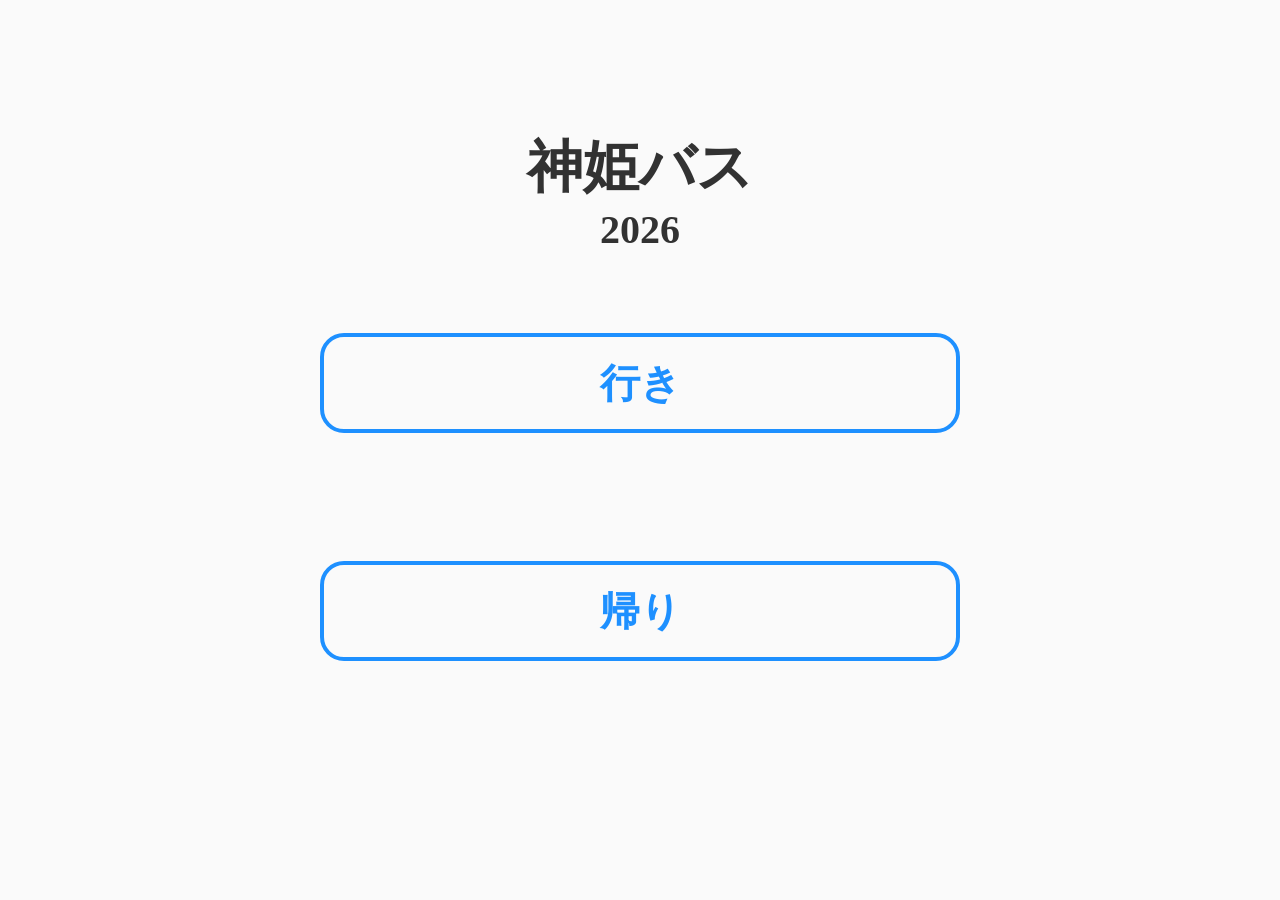
<file: index.html>
<!DOCTYPE html>
<html lang="ja">
<head>
    <meta charset="UTF-8">
    <meta name="viewport" content="width=device-width, initial-scale=1.0">
    <link rel="stylesheet" href="bus.css">
    
</head>

<body>
    <div class="tatehaiti">
        <h1 id="title">神姫バス</h1>
        <h1 id="title_2">2026</h1>
        <input type="button" class="button" value="行き" onclick="showhome()">
        <input type="button" class="button" value="帰り"onclick="showstation()">
    </div>
    
    <script>
        localStorage.removeItem("number");
        //[家から]ボタンの動き
        function showhome() {
            window.location.href = "iekara.html";
        }
        
        //[駅から]ボタンの動き
        function showstation() {
            window.location.href = "ekikara.html";
        }
    </script>
</body>
</html>
</file>
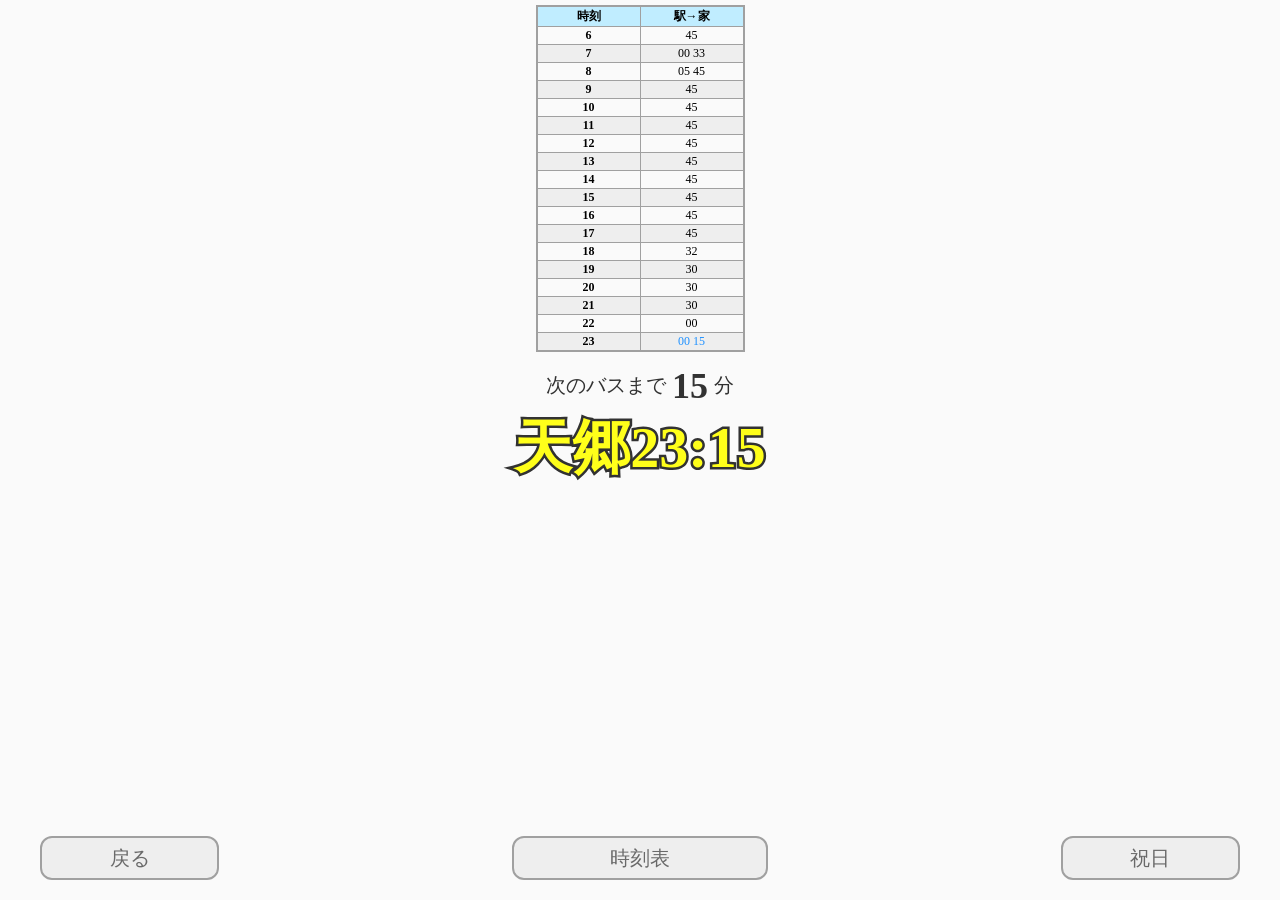
<file: ekikara.html>
<!DOCTYPE html>
<html lang="ja">
<head>
    <meta charset="UTF-8">
    <meta name="viewport" content="width=device-width, initial-scale=1.0">
    <link rel="stylesheet" href="bus.css">
</head>

<body>
    <table id="doniti" style="display: none;">
        <thead>
            <tr>
                <th class="top1">時刻</th>
                <th class="top1">駅→家</th>
            </tr>
        </thead>
        <tbody>
            <tr>
                <th class="cell">7</th>
                <td class="cell">25 32</td>
            </tr>
            <tr>
                <th class="cell">8</th>
                <td class="cell">00</td>
            </tr>
            <tr>
                <th class="cell">9</th>
                <td class="cell">30</td>
            </tr>
            <tr>
                <th class="cell">10</th>
                <td class="cell">45</td>
            </tr>
            <tr>
                <th class="cell">11</th>
                <td class="cell">45</td>
            </tr>
            <tr>
                <th class="cell">12</th>
                <td class="cell">45</td>
            </tr>
            <tr>
                <th class="cell">13</th>
                <td class="cell">45</td>
            </tr>
            <tr>
                <th class="cell">14</th>
                <td class="cell">45</td>
            </tr>
            <tr>
                <th class="cell">15</th>
                <td class="cell">45</td>
            </tr>
            <tr>
                <th class="cell">16</th>
                <td class="cell">45</td>
            </tr>
            <tr>
                <th class="cell">17</th>
                <td class="cell">15</td>
            </tr>
            <tr>
                <th class="cell">18</th>
                <td class="cell">15</td>
            </tr>
            <tr>
                <th class="cell">19</th>
                <td class="cell">30</td>
            </tr>
            <tr>
                <th class="cell">20</th>
                <td class="cell">30</td>
            </tr>
            <tr>
                <th class="cell">21</th>
                <td class="t_cell">00 30</td>
            </tr>
            <tr>
                <th class="cell">22</th>
                <td class="t_cell">03 35</td>
            </tr>
        </tbody>
    </table>

    <table id="heijitu" style="display: none;">
        <thead>
            <tr>
                <th class="top2">時刻</th>
                <th class="top2">駅→家</th>
            </tr>
        </thead>
        <tbody>
            <tr>
                <th class="cell">6</th>
                <td class="cell">45</td>
            </tr>
            <tr>
                <th class="cell">7</th>
                <td class="cell">00 33</td>
            </tr>
            <tr>
                <th class="cell">8</th>
                <td class="cell">05 45</td>
            </tr>
            <tr>
                <th class="cell">9</th>
                <td class="cell">45</td>
            </tr>
            <tr>
                <th class="cell">10</th>
                <td class="cell">45</td>
            </tr>
            <tr>
                <th class="cell">11</th>
                <td class="cell">45</td>
            </tr>
            <tr>
                <th class="cell">12</th>
                <td class="cell">45</td>
            </tr>
            <tr>
                <th class="cell">13</th>
                <td class="cell">45</td>
            </tr>
            <tr>
                <th class="cell">14</th>
                <td class="cell">45</td>
            </tr>
            <tr>
                <th class="cell">15</th>
                <td class="cell">45</td>
            </tr>
            <tr>
                <th class="cell">16</th>
                <td class="cell">45</td>
            </tr>
            <tr>
                <th class="cell">17</th>
                <td class="cell">45</td>
            </tr>
            <tr>
                <th class="cell">18</th>
                <td class="cell">32</td>
            </tr>
            <tr>
                <th class="cell">19</th>
                <td class="cell">30</td>
            </tr>
            <tr>
                <th class="cell">20</th>
                <td class="cell">30</td>
            </tr>
            <tr>
                <th class="cell">21</th>
                <td class="cell">30</td>
            </tr>
            <tr>
                <th class="cell">22</th>
                <td class="cell">00</td>
            </tr>
            <tr>
                <th class="cell">23</th>
                <td class="t_cell">00 15</td>
            </tr>
        </tbody>
    </table>

    <div id="info">
        <p id="nokori_tugi">次のバスまで</p>
        <div id="nokori"></div>
        <p id="nokori_fun">分</p>
    </div>

    <input type="button" class="button_2" value="戻る" onclick="showback()">
    <input type="button" class="button_3" value="時刻表" onclick="timetable()">
    <input type="button" class="button_4" value="祝日" onclick="holiday()">
    <div id="hyouji"></div>
    <div id="hyouji_tenngou"></div>
    <div id="hyouji_nasi"></div>
    

    <script src="ekikara.js"></script>
</body>
</html>
</file>
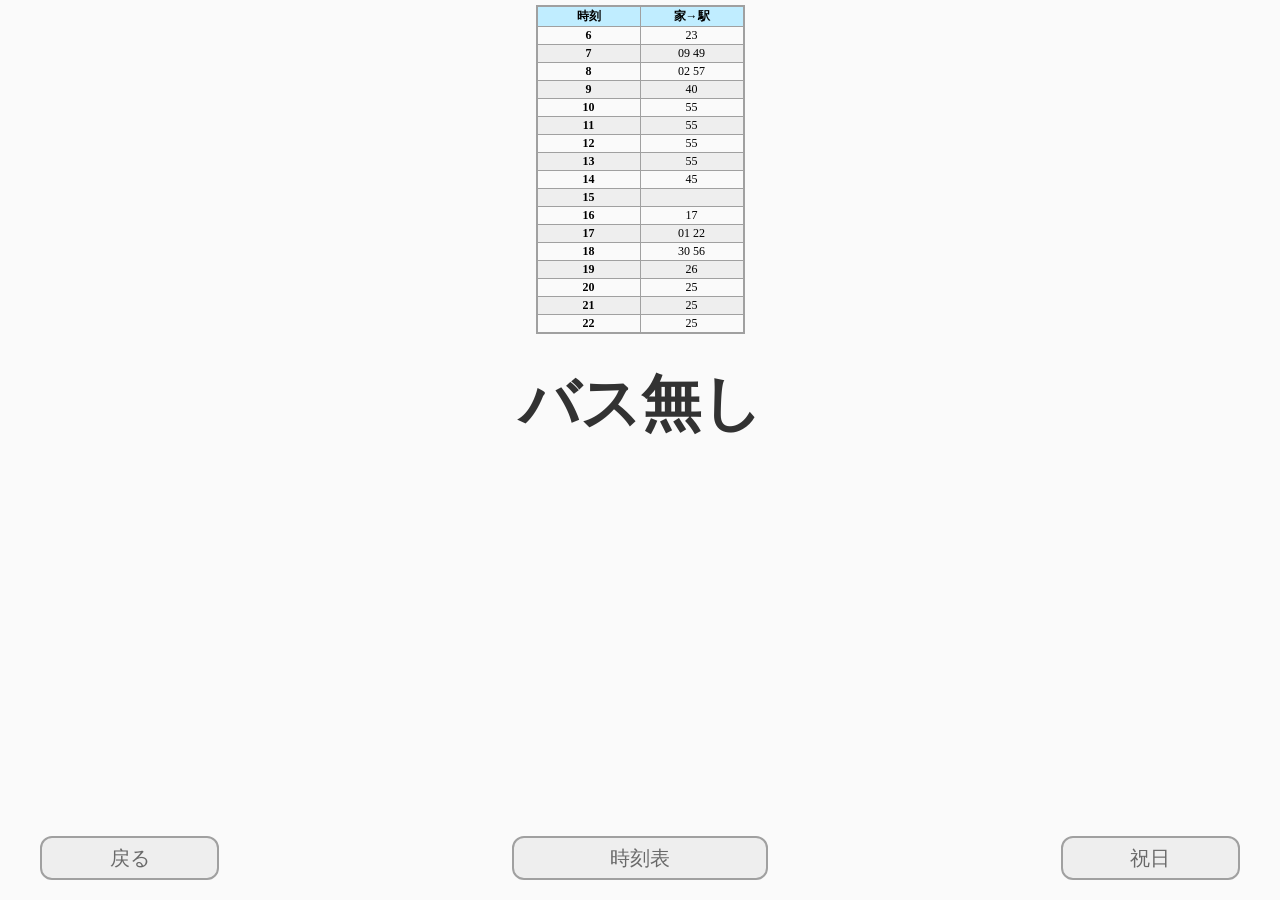
<file: iekara.html>
<!DOCTYPE html>
<html lang="ja">
<head>
    <meta charset="UTF-8">
    <meta name="viewport" content="width=device-width, initial-scale=1.0">
    <link rel="stylesheet" href="bus.css">
</head>

<body>
    <table id="doniti" style="display: none;">
        <thead>
            <tr>
                <th class="top1">時刻</th>
                <th class="top1">家→駅</th>
            </tr>
        </thead>
        <tbody>
            <tr>
                <th class="cell">6</th>
                <td class="cell">39</td>
            </tr>
            <tr>
                <th class="cell">7</th>
                <td class="cell">10 39</td>
            </tr>
            <tr>
                <th class="cell">8</th>
                <td class="cell">52</td>
            </tr>
            <tr>
                <th class="cell">9</th>
                <td class="cell">39</td>
            </tr>
            <tr>
                <th class="cell">10</th>
                <td class="cell">54</td>
            </tr>
            <tr>
                <th class="cell">11</th>
                <td class="cell">54</td>
            </tr>
            <tr>
                <th class="cell">12</th>
                <td class="cell">54</td>
            </tr>
            <tr>
                <th class="cell">13</th>
                <td class="cell">54</td>
            </tr>
            <tr>
                <th class="cell">14</th>
                <td class="cell">54</td>
            </tr>
            <tr>
                <th class="cell">15</th>
                <td class="cell">54</td>
            </tr>
            <tr>
                <th class="cell">16</th>
                <td class="cell"></td>
            </tr>
            <tr>
                <th class="cell">17</th>
                <td class="cell">10 23</td>
            </tr>
            <tr>
                <th class="cell">18</th>
                <td class="cell">37</td>
            </tr>
            <tr>
                <th class="cell">19</th>
                <td class="cell">28</td>
            </tr>
            <tr>
                <th class="cell">20</th>
                <td class="cell">34</td>
            </tr>
        </tbody>
    </table>

    <table id="heijitu" style="display: none;">
        <thead>
            <tr>
                <th class="top2">時刻</th>
                <th class="top2">家→駅</th>
            </tr>
        </thead>
        <tbody>
            <tr>
                <th class="cell">6</th>
                <td class="cell">23</td>
            </tr>
            <tr>
                <th class="cell">7</th>
                <td class="cell">09 49</td>
            </tr>
            <tr>
                <th class="cell">8</th>
                <td class="cell">02 57</td>
            </tr>
            <tr>
                <th class="cell">9</th>
                <td class="cell">40</td>
            </tr>
            <tr>
                <th class="cell">10</th>
                <td class="cell">55</td>
            </tr>
            <tr>
                <th class="cell">11</th>
                <td class="cell">55</td>
            </tr>
            <tr>
                <th class="cell">12</th>
                <td class="cell">55</td>
            </tr>
            <tr>
                <th class="cell">13</th>
                <td class="cell">55</td>
            </tr>
            <tr>
                <th class="cell">14</th>
                <td class="cell">45</td>
            </tr>
            <tr>
                <th class="cell">15</th>
                <td class="cell"></td>
            </tr>
            <tr>
                <th class="cell">16</th>
                <td class="cell">17</td>
            </tr>
            <tr>
                <th class="cell">17</th>
                <td class="cell">01 22</td>
            </tr>
            <tr>
                <th class="cell">18</th>
                <td class="cell">30 56</td>
            </tr>
            <tr>
                <th class="cell">19</th>
                <td class="cell">26</td>
            </tr>
            <tr>
                <th class="cell">20</th>
                <td class="cell">25</td>
            </tr>
            <tr>
                <th class="cell">21</th>
                <td class="cell">25</td>
            </tr>
            <tr>
                <th class="cell">22</th>
                <td class="cell">25</td>
            </tr>
        </tbody>
    </table>

    <div id="info">
        <p id="nokori_tugi">次のバスまで</p>
        <div id="nokori"></div>
        <p id="nokori_fun">分</p>
    </div>
    
    <input type="button" class="button_2" value="戻る" onclick="showback()">
    <input type="button" class="button_3" value="時刻表" onclick="timetable()">
    <input type="button" class="button_4" value="祝日" onclick="holiday()">
    <div id="hyouji"></div>
    <div id="hyouji_nasi"></div>
    
    
    <script src="iekara.js"></script>
</body>
</html>
</file>
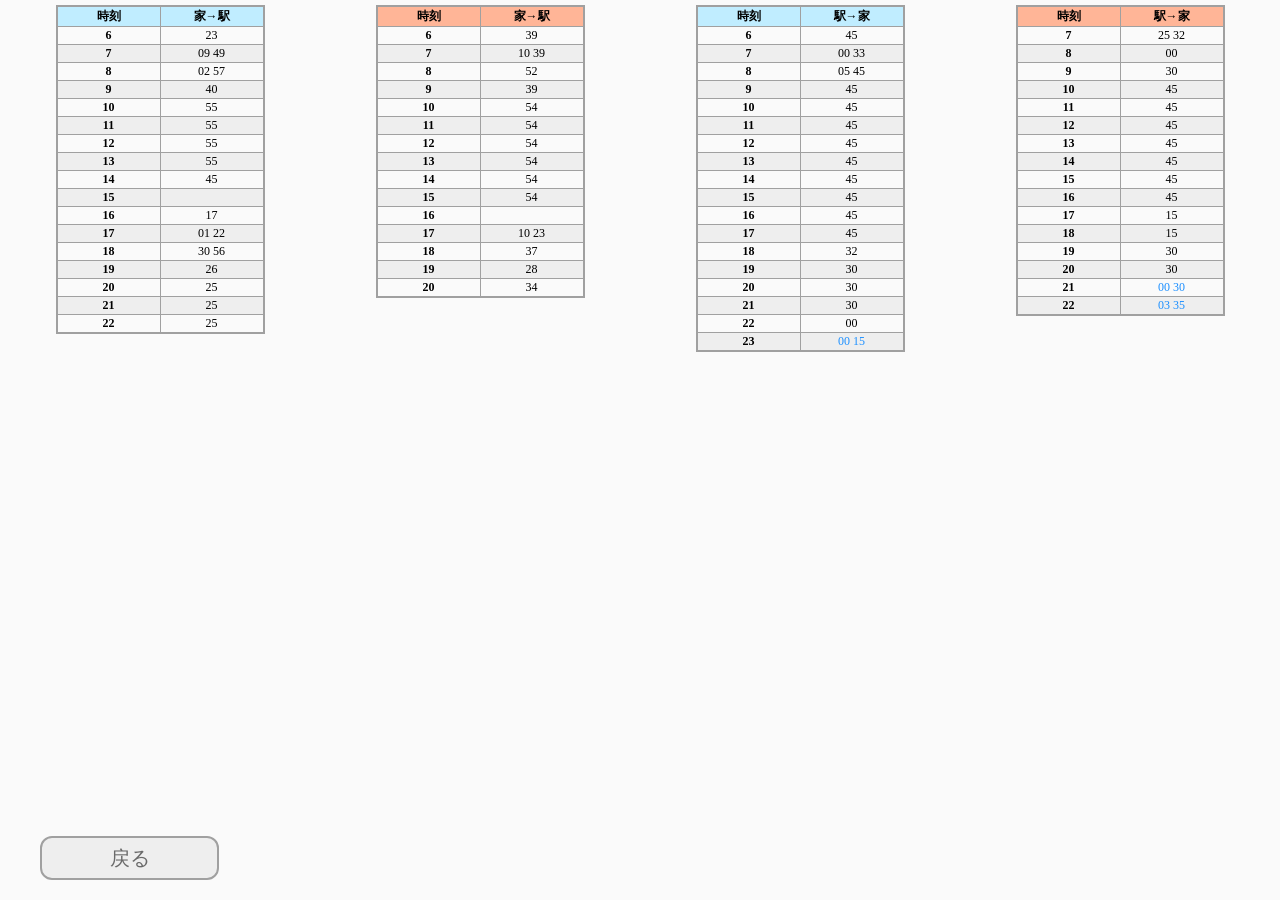
<file: timetable.html>
<!DOCTYPE html>
<html lang="ja">
<head>
    <meta charset="UTF-8">
    <meta name="viewport" content="width=device-width, initial-scale=1.0">
    <link rel="stylesheet" href="bus.css">
    
</head>

<body>
    <div class="yokonarabi">
    <table id="heijitu">
        <thead>
            <tr>
                <th class="top2">時刻</th>
                <th class="top2">家→駅</th>
            </tr>
        </thead>
        <tbody>
            <tr>
                <th class="cell">6</th>
                <td class="cell">23</td>
            </tr>
            <tr>
                <th class="cell">7</th>
                <td class="cell">09 49</td>
            </tr>
            <tr>
                <th class="cell">8</th>
                <td class="cell">02 57</td>
            </tr>
            <tr>
                <th class="cell">9</th>
                <td class="cell">40</td>
            </tr>
            <tr>
                <th class="cell">10</th>
                <td class="cell">55</td>
            </tr>
            <tr>
                <th class="cell">11</th>
                <td class="cell">55</td>
            </tr>
            <tr>
                <th class="cell">12</th>
                <td class="cell">55</td>
            </tr>
            <tr>
                <th class="cell">13</th>
                <td class="cell">55</td>
            </tr>
            <tr>
                <th class="cell">14</th>
                <td class="cell">45</td>
            </tr>
            <tr>
                <th class="cell">15</th>
                <td class="cell"></td>
            </tr>
            <tr>
                <th class="cell">16</th>
                <td class="cell">17</td>
            </tr>
            <tr>
                <th class="cell">17</th>
                <td class="cell">01 22</td>
            </tr>
            <tr>
                <th class="cell">18</th>
                <td class="cell">30 56</td>
            </tr>
            <tr>
                <th class="cell">19</th>
                <td class="cell">26</td>
            </tr>
            <tr>
                <th class="cell">20</th>
                <td class="cell">25</td>
            </tr>
            <tr>
                <th class="cell">21</th>
                <td class="cell">25</td>
            </tr>
            <tr>
                <th class="cell">22</th>
                <td class="cell">25</td>
            </tr>
        </tbody>
    </table>

    <table id="doniti">
        <thead>
            <tr>
                <th class="top1">時刻</th>
                <th class="top1">家→駅</th>
            </tr>
        </thead>
        <tbody>
            <tr>
                <th class="cell">6</th>
                <td class="cell">39</td>
            </tr>
            <tr>
                <th class="cell">7</th>
                <td class="cell">10 39</td>
            </tr>
            <tr>
                <th class="cell">8</th>
                <td class="cell">52</td>
            </tr>
            <tr>
                <th class="cell">9</th>
                <td class="cell">39</td>
            </tr>
            <tr>
                <th class="cell">10</th>
                <td class="cell">54</td>
            </tr>
            <tr>
                <th class="cell">11</th>
                <td class="cell">54</td>
            </tr>
            <tr>
                <th class="cell">12</th>
                <td class="cell">54</td>
            </tr>
            <tr>
                <th class="cell">13</th>
                <td class="cell">54</td>
            </tr>
            <tr>
                <th class="cell">14</th>
                <td class="cell">54</td>
            </tr>
            <tr>
                <th class="cell">15</th>
                <td class="cell">54</td>
            </tr>
            <tr>
                <th class="cell">16</th>
                <td class="cell"></td>
            </tr>
            <tr>
                <th class="cell">17</th>
                <td class="cell">10 23</td>
            </tr>
            <tr>
                <th class="cell">18</th>
                <td class="cell">37</td>
            </tr>
            <tr>
                <th class="cell">19</th>
                <td class="cell">28</td>
            </tr>
            <tr>
                <th class="cell">20</th>
                <td class="cell">34</td>
            </tr>
        </tbody>
    </table>

    <table id="heijitu">
        <thead>
            <tr>
                <th class="top2">時刻</th>
                <th class="top2">駅→家</th>
            </tr>
        </thead>
        <tbody>
            <tr>
                <th class="cell">6</th>
                <td class="cell">45</td>
            </tr>
            <tr>
                <th class="cell">7</th>
                <td class="cell">00 33</td>
            </tr>
            <tr>
                <th class="cell">8</th>
                <td class="cell">05 45</td>
            </tr>
            <tr>
                <th class="cell">9</th>
                <td class="cell">45</td>
            </tr>
            <tr>
                <th class="cell">10</th>
                <td class="cell">45</td>
            </tr>
            <tr>
                <th class="cell">11</th>
                <td class="cell">45</td>
            </tr>
            <tr>
                <th class="cell">12</th>
                <td class="cell">45</td>
            </tr>
            <tr>
                <th class="cell">13</th>
                <td class="cell">45</td>
            </tr>
            <tr>
                <th class="cell">14</th>
                <td class="cell">45</td>
            </tr>
            <tr>
                <th class="cell">15</th>
                <td class="cell">45</td>
            </tr>
            <tr>
                <th class="cell">16</th>
                <td class="cell">45</td>
            </tr>
            <tr>
                <th class="cell">17</th>
                <td class="cell">45</td>
            </tr>
            <tr>
                <th class="cell">18</th>
                <td class="cell">32</td>
            </tr>
            <tr>
                <th class="cell">19</th>
                <td class="cell">30</td>
            </tr>
            <tr>
                <th class="cell">20</th>
                <td class="cell">30</td>
            </tr>
            <tr>
                <th class="cell">21</th>
                <td class="cell">30</td>
            </tr>
            <tr>
                <th class="cell">22</th>
                <td class="cell">00</td>
            </tr>
            <tr>
                <th class="cell">23</th>
                <td class="t_cell">00 15</td>
            </tr>
        </tbody>
    </table>

    <table id="doniti">
        <thead>
            <tr>
                <th class="top1">時刻</th>
                <th class="top1">駅→家</th>
            </tr>
        </thead>
        <tbody>
            <tr>
                <th class="cell">7</th>
                <td class="cell">25 32</td>
            </tr>
            <tr>
                <th class="cell">8</th>
                <td class="cell">00</td>
            </tr>
            <tr>
                <th class="cell">9</th>
                <td class="cell">30</td>
            </tr>
            <tr>
                <th class="cell">10</th>
                <td class="cell">45</td>
            </tr>
            <tr>
                <th class="cell">11</th>
                <td class="cell">45</td>
            </tr>
            <tr>
                <th class="cell">12</th>
                <td class="cell">45</td>
            </tr>
            <tr>
                <th class="cell">13</th>
                <td class="cell">45</td>
            </tr>
            <tr>
                <th class="cell">14</th>
                <td class="cell">45</td>
            </tr>
            <tr>
                <th class="cell">15</th>
                <td class="cell">45</td>
            </tr>
            <tr>
                <th class="cell">16</th>
                <td class="cell">45</td>
            </tr>
            <tr>
                <th class="cell">17</th>
                <td class="cell">15</td>
            </tr>
            <tr>
                <th class="cell">18</th>
                <td class="cell">15</td>
            </tr>
            <tr>
                <th class="cell">19</th>
                <td class="cell">30</td>
            </tr>
            <tr>
                <th class="cell">20</th>
                <td class="cell">30</td>
            </tr>
            <tr>
                <th class="cell">21</th>
                <td class="t_cell">00 30</td>
            </tr>
            <tr>
                <th class="cell">22</th>
                <td class="t_cell">03 35</td>
            </tr>
        </tbody>
    </table>
    </div>

    <input type="button" class="button_2" value="戻る" onclick="showback()">

    <script>
        let number = localStorage.getItem("number");
        function showback(){
            if (number == "0"){
                window.location.href = "iekara.html";
            }else{
                window.location.href = "ekikara.html";
            }   
        }
    </script>

</body>
</html>
</file>
<file: bus.css>
body{
    background-color: #FAFAFA;
    margin: 0;        
    text-align: center;   /*全部中央揃え*/
    font-family: "Hiragino Kaku Gothic ProN";
}

.button{                  /*家から 駅から*/
    background-color: transparent;
    color: #1E90FF;
    border: 4px solid #1E90FF; 
    border-radius: 24px;      /*角を丸める*/
    font-size: 40px;
    font-weight: 700;
    
    display: flex;           /*文字を枠の中心に*/
    justify-content: center;  
    align-items: center;

    margin-top: 5%;
    margin-bottom: 10%;
    margin-left: auto;
    margin-right: auto;

    width: 50%;              /*横幅*/
    height: 100px;              /*縦幅*/
}

#title{
    color: #323232;
    font-size: 56px;     
    font-weight: 900;
    margin-top: 130px;    /*文字の上に余白*/
    margin-bottom: 0px;
}

#title_2{
    color: #323232;
    font-size: 40px;     
    font-weight: 800;
    margin-top: 0px;
    margin-bottom: 80px;
}


.button_2{                  /*戻る*/
    background-color: #EEEEEE;
    color: #696969;

    border: 2px solid #A0A0A0;
    border-radius: 12px;
    font-size: 20px;
    font-weight: 500;
    width: 14%;              /*横幅*/
    height: 44px;              /*縦幅*/
    
    display: flex;           /*文字を枠の中心に*/
    justify-content: center;  
    align-items: center;

    position: fixed;   /* 位置固定 */
    bottom: 20px;  
    left: 40px;    
        
}

.button_3{                  /*時刻表*/
    background-color: #EEEEEE;
    color: #696969;

    border-color: #A0A0A0;
    border-style: solid;      /*実線*/
    border-width: 2px;
    border-radius: 12px;
    font-size: 20px;
    font-weight: 500;
    width: 20%;              /*横幅*/
    height: 44px;              /*縦幅*/
    
    display: flex;           /*文字を枠の中心に*/
    justify-content: center;  
    align-items: center;

    position: fixed;   /* 位置固定 */
    bottom: 20px;      
    left: 0;
    right: 0;
    margin-left: auto;
    margin-right: auto;

}

.button_4{                  /*祝日*/
    background-color: #EEEEEE;
    color: #696969;

    border: 2px solid #A0A0A0;
    border-radius: 12px;
    font-size: 20px;
    font-weight: 500;
    width: 14%;              /*横幅*/
    height: 44px;               /*縦幅*/
    
    display: flex;           /*文字を枠の中心に*/
    justify-content: center;  
    align-items: center;

    position: fixed;   /* 位置固定 */
    bottom: 20px;  
    right: 40px;    
        
}

#hyouji{
    font-size: 60px;            
    font-weight: 600; 
    color: #323232;
    margin-top: -10px;
    margin-left: auto;
    margin-right: auto;
}

#hyouji_nasi{
    font-size: 60px;            
    font-weight: 600; 
    color: #323232;
    margin-top: 40px;
    margin-left: auto;
    margin-right: auto;
}

#hyouji_tenngou{
    font-size: 58px;            
    font-weight: 600;
    -webkit-text-stroke: 5px #323232;  /*輪郭線*/
    color: #ffff1a;
    paint-order: stroke;                 /*輪郭からの色塗り*/
    margin-top: -10px;
    margin-left: auto;
    margin-right: auto;
}

#info{
    display: flex;           
    align-items: center;
    justify-content: center;
    margin-top: -10px;
    gap: 6px
}

#nokori_tugi{
    font-size: 20px;            
    font-weight: 500; 
    color: #323232;
}

#nokori{
    font-size: 36px;            
    font-weight: 550; 
    color: #323232;
}

#nokori_fun{
    font-size: 20px;            
    font-weight: 500; 
    color: #323232;
}

table{
    margin-top: 5px;
    margin-left: auto;
    margin-right: auto;
    margin-bottom: 10px;
    border-collapse: collapse;     /*隣接する境界線を結合して表示*/
    border: 2px solid #A0A0A0;
    font-size: 12px;
    height: 10px;              /*縦幅*/
}

.top1{
    background-color: #FFB597;
}
.top2{
    background-color: #C0EDFF;
}

th{
    border: 1px solid #A0A0A0;
}

td{
    border: 1px solid #A0A0A0;
}

tbody > tr:nth-of-type(even){
    background-color: #EEEEEE;  /*交互に色変え*/
}

.cell{
    width: 100px;
    height: 8px;
    border-right: 1px solid #A0A0A0;
    border-bottom: 1px solid #A0A0A0;
}

.t_cell{
    color: #1E90FF;
}

.yokonarabi{
    display: flex;
    margin: 0;
    flex-wrap: wrap;
}
</file>
